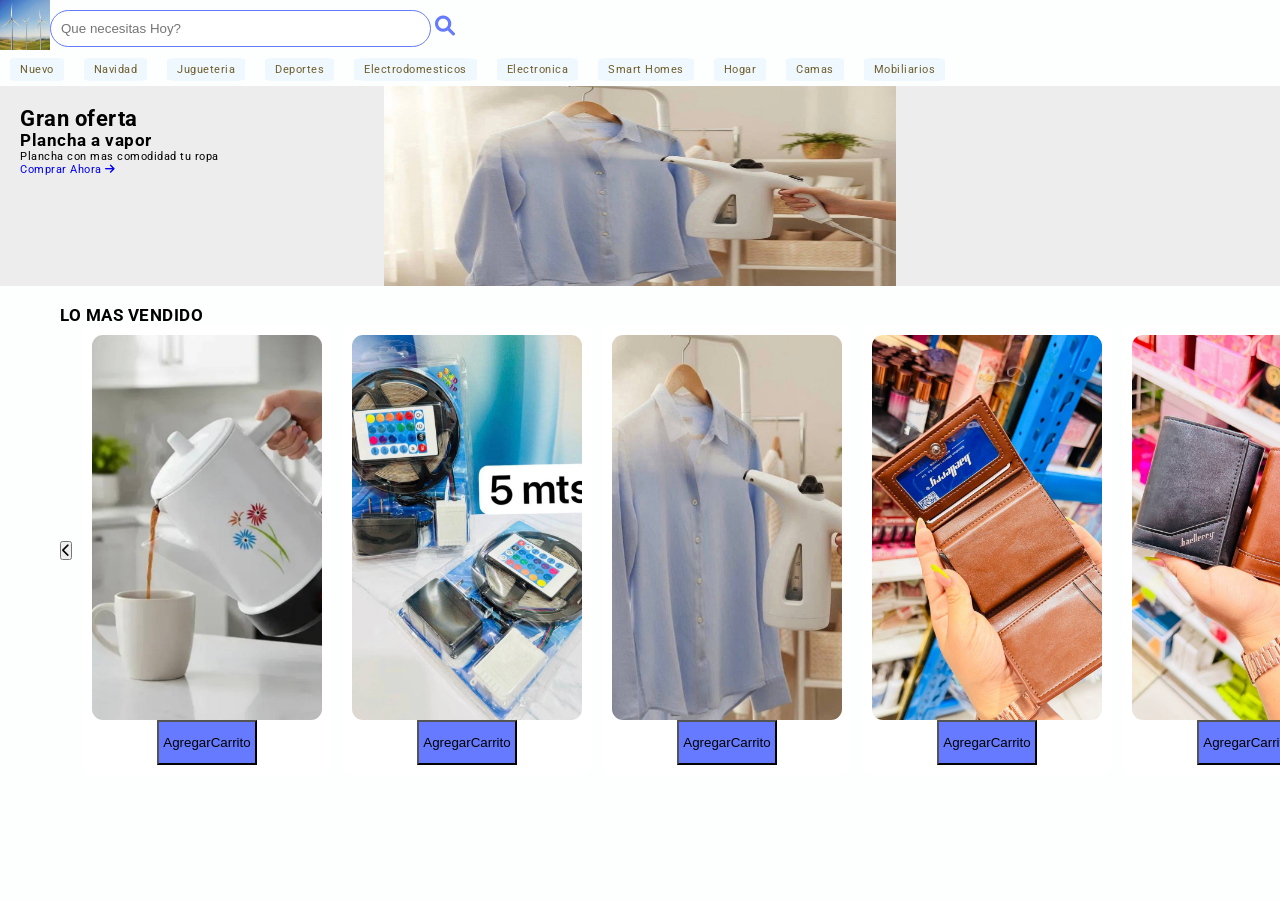
<file: Reporsitorio_santanita/index.html>
<!DOCTYPE html>
<html lang="en">
<head>
    <meta charset="UTF-8">
   <meta name="viewport" content="width=device-width, initial-scale=1.0">
    <title>Document</title>
    <link rel="stylesheet" href="https://cdnjs.cloudflare.com/ajax/libs/font-awesome/6.0.0/css/all.min.css">
<link rel="preconnect" href="https://fonts.googleapis.com">
<link rel="preconnect" href="https://fonts.gstatic.com" crossorigin>
<link href="https://fonts.googleapis.com/css2?family=Inter:ital,opsz,wght@0,14..32,100..900;1,14..32,100..900&family=Montserrat:ital,wght@0,100..900;1,100..900&family=Roboto:ital,wght@0,100..900;1,100..900&display=swap" rel="stylesheet">
<link rel="stylesheet" href="componentes/header.css">
    <link rel="stylesheet" href="style.css">

</head>
<body>
    <header id="menu-placeholder" >

    </header>

<div class="slider-container">
    <div class="slider slider-uno active">
    
       <div class="enunciado"><h1> Gran oferta</h1>
          <h2>Plancha a vapor </h2> 
          <p>Plancha con mas comodidad tu ropa </p>  
          <a href="#" class="hero-btn">Comprar Ahora <i class="fa-solid fa-arrow-right"></i></a>
        </div>
        
    </div>
       <div class="slider slider-dos">
    
      <div class="enunciado"><h1> Gran oferta</h1>
          <h2>Plancha a vapor </h2> 
          <p>Plancha con mas comodidad tu ropa </p>  
          <a href="#" class="hero-btn">Comprar Ahora <i class="fa-solid fa-arrow-right"></i></a>
        </div>     
    </div>
</div>
<section class="section-MasVendido">
<h2>LO MAS VENDIDO</h2>
<div class="content-MasVendido">
    <button class="flecha flecha-izq" onclick="moverCarrusel(-1)">
      <i class="fa-solid fa-chevron-left"></i>
    </button>
<div class="box-MasVendido">
    <a href="categorias/producto-detalle.html" class="enlace-producto">
    <img src="imagenes/cafetera.jpeg" alt="cafetera">
    </a>
    <button class="btn-agregarCarrito">AgregarCarrito
    </button>
</div>
<div class="box-MasVendido">
    <img src="imagenes/led.jpeg" alt="led">
     <button class="btn-agregarCarrito">AgregarCarrito
    </button>
</div>
<div class="box-MasVendido">
    <img src="imagenes/planchaVapor.jpeg">
     <button class="btn-agregarCarrito">AgregarCarrito
    </button>
</div>
<div class="box-MasVendido ">
    <img src="imagenes/tarjetero.jpeg" alt="tarjetero">
     <button class="btn-agregarCarrito">AgregarCarrito
    </button>
</div>
<div class="box-MasVendido MasVendido-cinco">
    <img src="imagenes/tarjeteros.jpeg">
    <button class="btn-agregarCarrito">AgregarCarrito
    </button>
</div>
<div class="box-MasVendido MasVendido-seis">
    <img src="imagenes/eolicas.jpg" alt="eolicas">
    <button class="btn-agregarCarrito">AgregarCarrito
    </button>
</div>
<div class="box-MasVendido "></div>
<div class="box-MasVendido "></div>
<button class="flecha flecha-der" onclick="moverCarrusel(1)">
      <i class="fa-solid fa-chevron-right"></i>
    </button>
</div>

</section>
<script src="script.js"></script>
</body>
</html.>
</file>
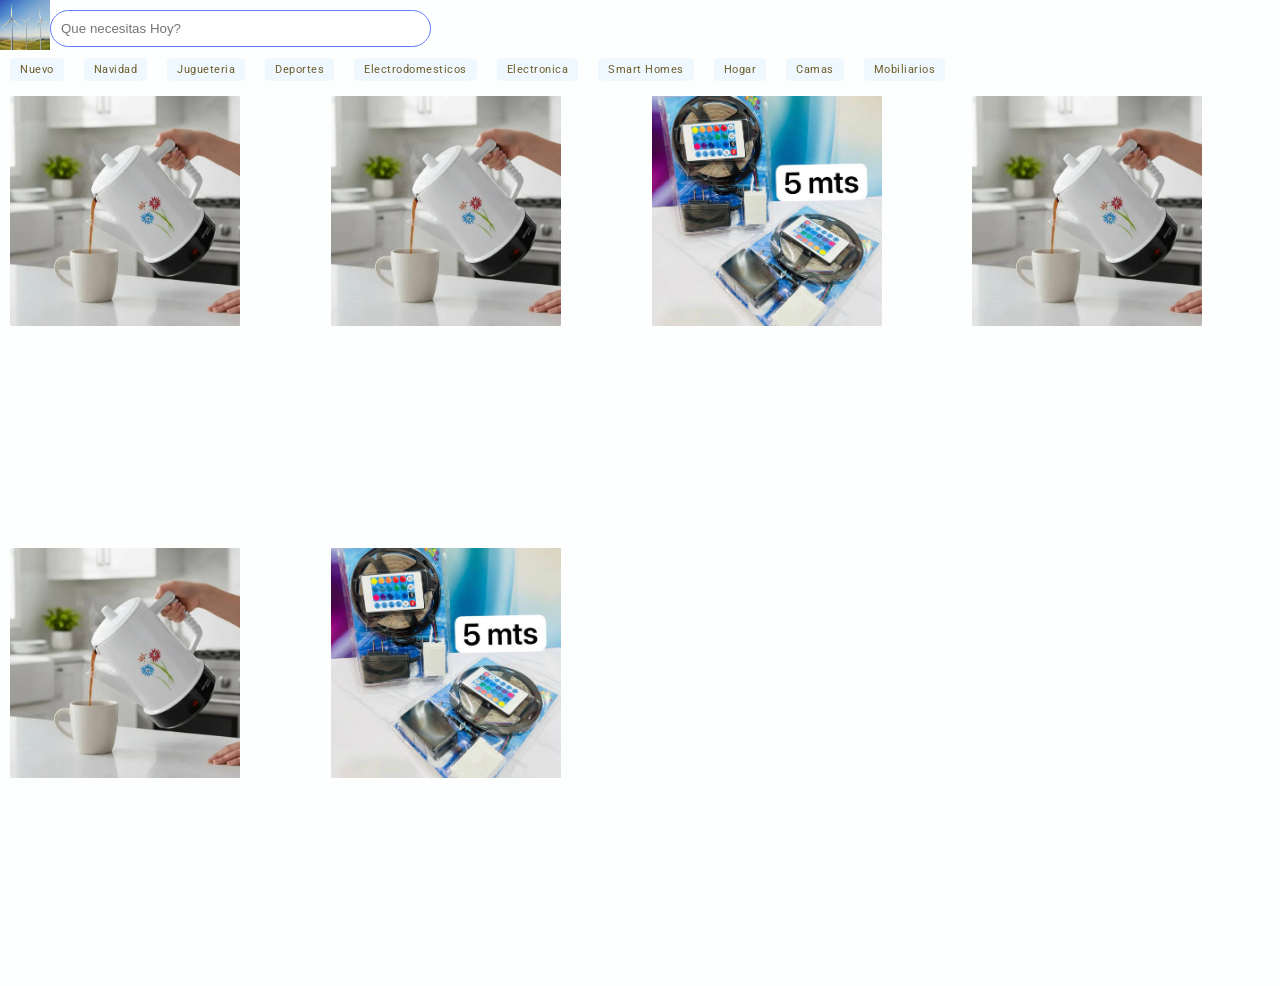
<file: Reporsitorio_santanita/categorias/navidad.html>
<!DOCTYPE html>
<html lang="en">
<head>
    <meta charset="UTF-8">
    <meta name="viewport" content="width=device-width, initial-scale=1.0">
    <title>Document</title>
         <link rel="stylesheet" href="../componentes/header.css">
        <link rel="stylesheet" href="navidad.css" >
        <link rel="stylesheet" href="../componentes/body.css">
   
        <link rel="stylesheet" href="">
<link href="https://fonts.googleapis.com/css2?family=Inter:ital,opsz,wght@0,14..32,100..900;1,14..32,100..900&family=Montserrat:ital,wght@0,100..900;1,100..900&family=Roboto:ital,wght@0,100..900;1,100..900&display=swap" rel="stylesheet">

</head>

<body>
<div id="menu-placeholder"> </div>
<div class="box-grid" id="contenedor-productos"></div>


    <script src="../script.js"></script>
    <script src="../Java_script/body.js"></script>
    <script src="../Java_script/navidad.js"></script>
</body>

</html>
</file>
<file: Reporsitorio_santanita/componentes/header.css>
.search-form input{
color: #000000;
padding:10px 200px 10px 10px ;
border: solid 1px #657aff;
border-radius:30px  ;
margin-top:10px ;
}

.btn-search{
    border: none;
    background-color: transparent;
}
.mi-lupa{
    color: #657aff;
   font-size: 20px;
}
header{
    display:flex ;
    flex-direction: column;
    
}
.header_imagen img{
width: 50px;
height: 50px;
}

.header_parteSuperior{
    display: flex;
    }
a{
    text-decoration: none;
}
.header_listado{
display: flex;
justify-content: flex-start;
gap: 20px;
list-style: none;
overflow: auto;
white-space: nowrap;
text-decoration: none;
padding: 10px;    
}

     
  .header_listado a {
    color: #6e5e2a;
   
    border-radius: 10%;
    padding: 5px 10px;
    background-color: aliceblue;
  }
</file>
<file: Reporsitorio_santanita/style.css>
*{
     box-sizing: border-box;
     margin: 0;
     padding: 0;
}
body{
    background-color: #fdffff;
    font-family: Roboto;
    font-size: 11px;
    letter-spacing: 0.5px;
    height: 100vh;
}

.slider-uno{
        background-image: url(imagenes/planchaVapor.jpeg);
        background-position: center;

        width: 200px;
        height: 200px;
    }
    .slider-dos{
        background-image: url(imagenes/tarjetero.jpeg);
        background-position: center;
    }
    .enunciado,h1,h2{
        color: #000000;
    }
    .slider{
        display: none;
        width: 100%;
        height: 200px; 
        background-position: center;
        background-size: 40% 100%;
        padding: 20px;
        color:white;
        background-repeat: no-repeat;
        background-color:#ededed; 
    }
 .active {
    display: block; /* 2. Solo la que tenga la clase active se muestra */
}


.section-MasVendido {
  max-width: 1200px;
  margin: 20px auto;
  padding: 0 20px;
}

.content-MasVendido{
position: relative;
display: flex ;
width: 100%;
max-width: 1200px;
margin: 0 auto ;
align-items: center;
gap: 10px;


}
.box-MasVendido {
display: flex;
flex-direction: column;
  min-width: 250px; /* Usa min-width para que no se encojan */
  height: 450px;
  border-radius:11px ;
  overflow: hidden;
  padding: 10px;
  background-color: #ffffff;
  align-items: center;
}

.box-MasVendido img {
     width: 100%;
    height: 100%;
    object-fit: cover;/*lo hace proporcionalmete hasta se adecue al contenedor y tambie busca el centro */
    border-radius:11px ;
    align-items: center; 
}
   .btn-agregarCarrito{
    width: 100px;
    height: 50px;
    background-color: #657aff;
   
   }
   .box-MasVendido a {
    display: block; /* Convierte el enlace en bloque para que ocupe todo el espacio */
    width: 100%;
    height: 100%;
}
</file>
<file: Reporsitorio_santanita/categorias/navidad.css>

</file>
<file: Reporsitorio_santanita/componentes/body.css>
*{
     box-sizing: border-box;
     margin: 0;
     padding: 0;
}
body{
    background-color: #fdffff;
    font-family: Roboto;
    font-size: 11px;
    letter-spacing: 0.5px;
    height: 100vh;
}
.box-grid{
display: grid;
grid-template-columns: repeat(4,1fr);
height: 100vh;
gap: 3px;


}.box img{
    width: 250px;
    height: 250px;
   padding: 10px; 
   object-fit: cover;/*lo hace proporcionalmete hasta se adecue al contenedor y tambie busca el centro */
    border-radius:11px ;
    align-items: center;
}
</file>
